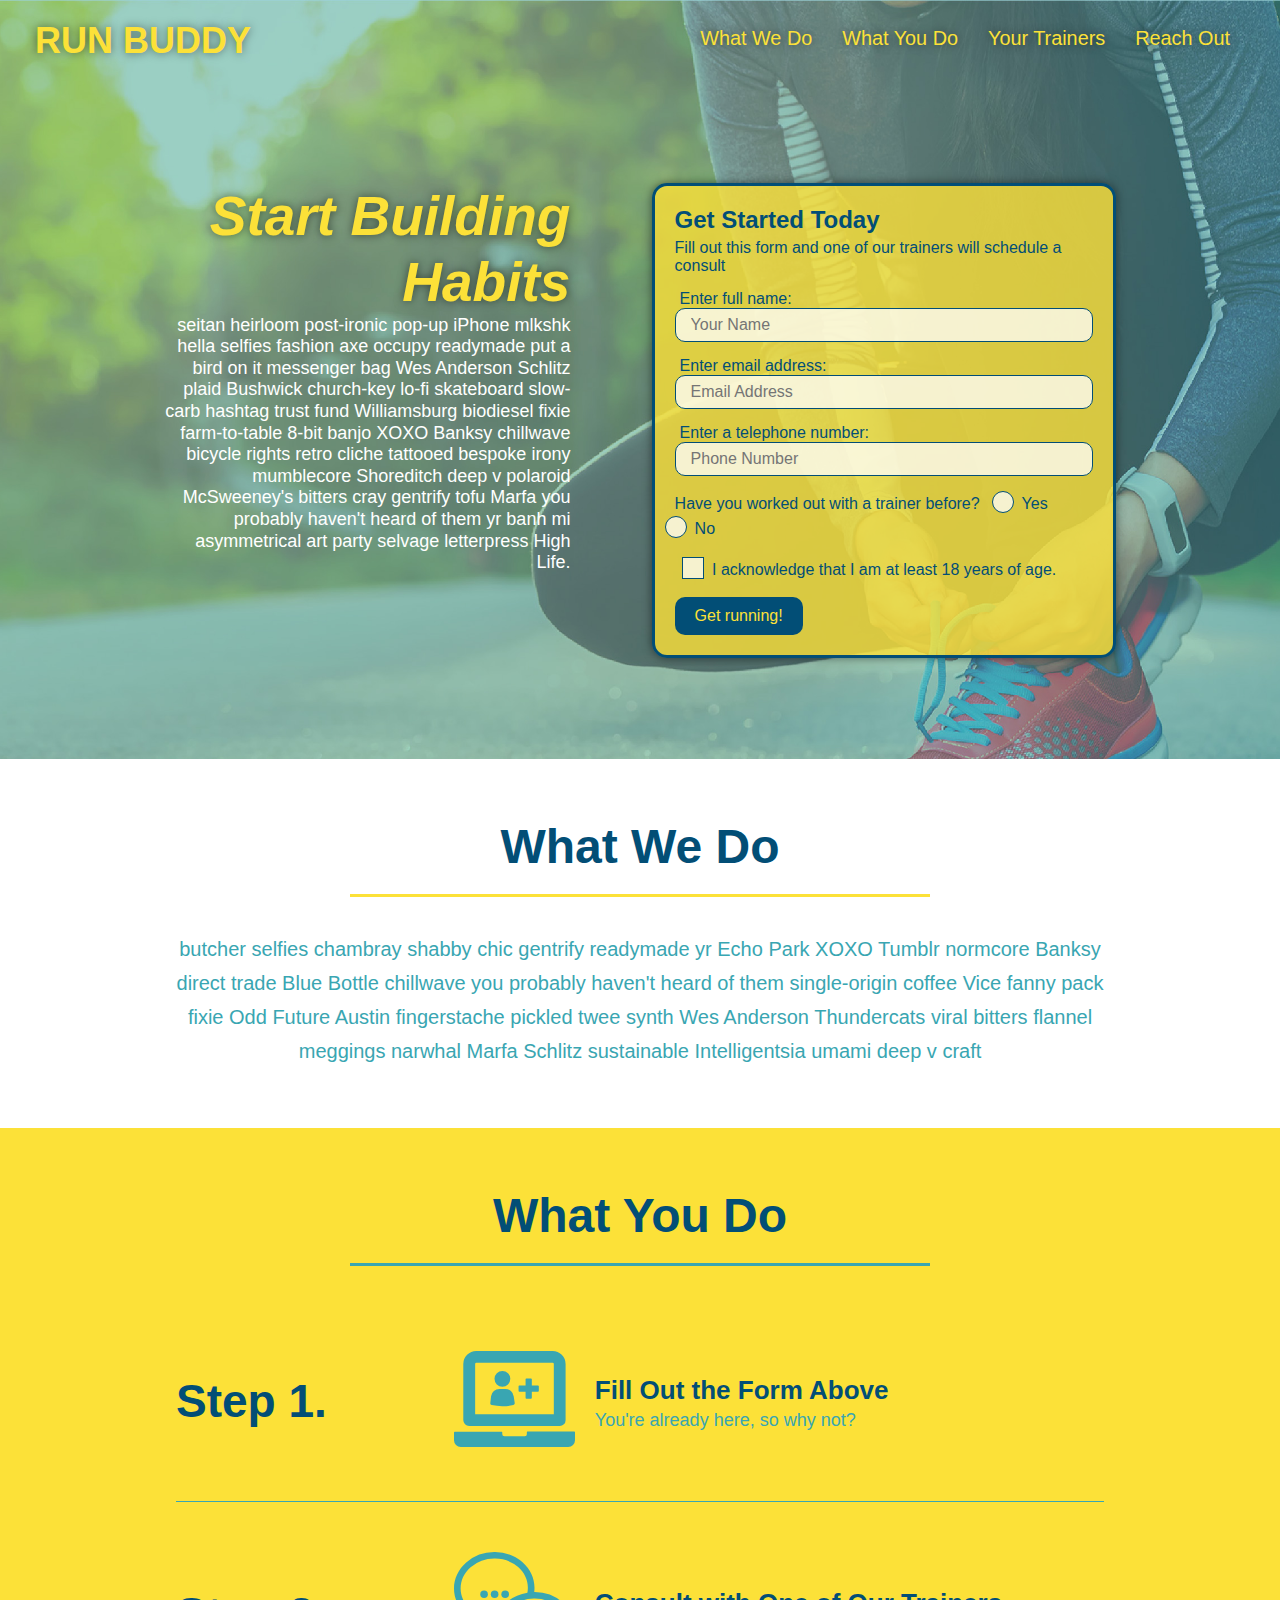
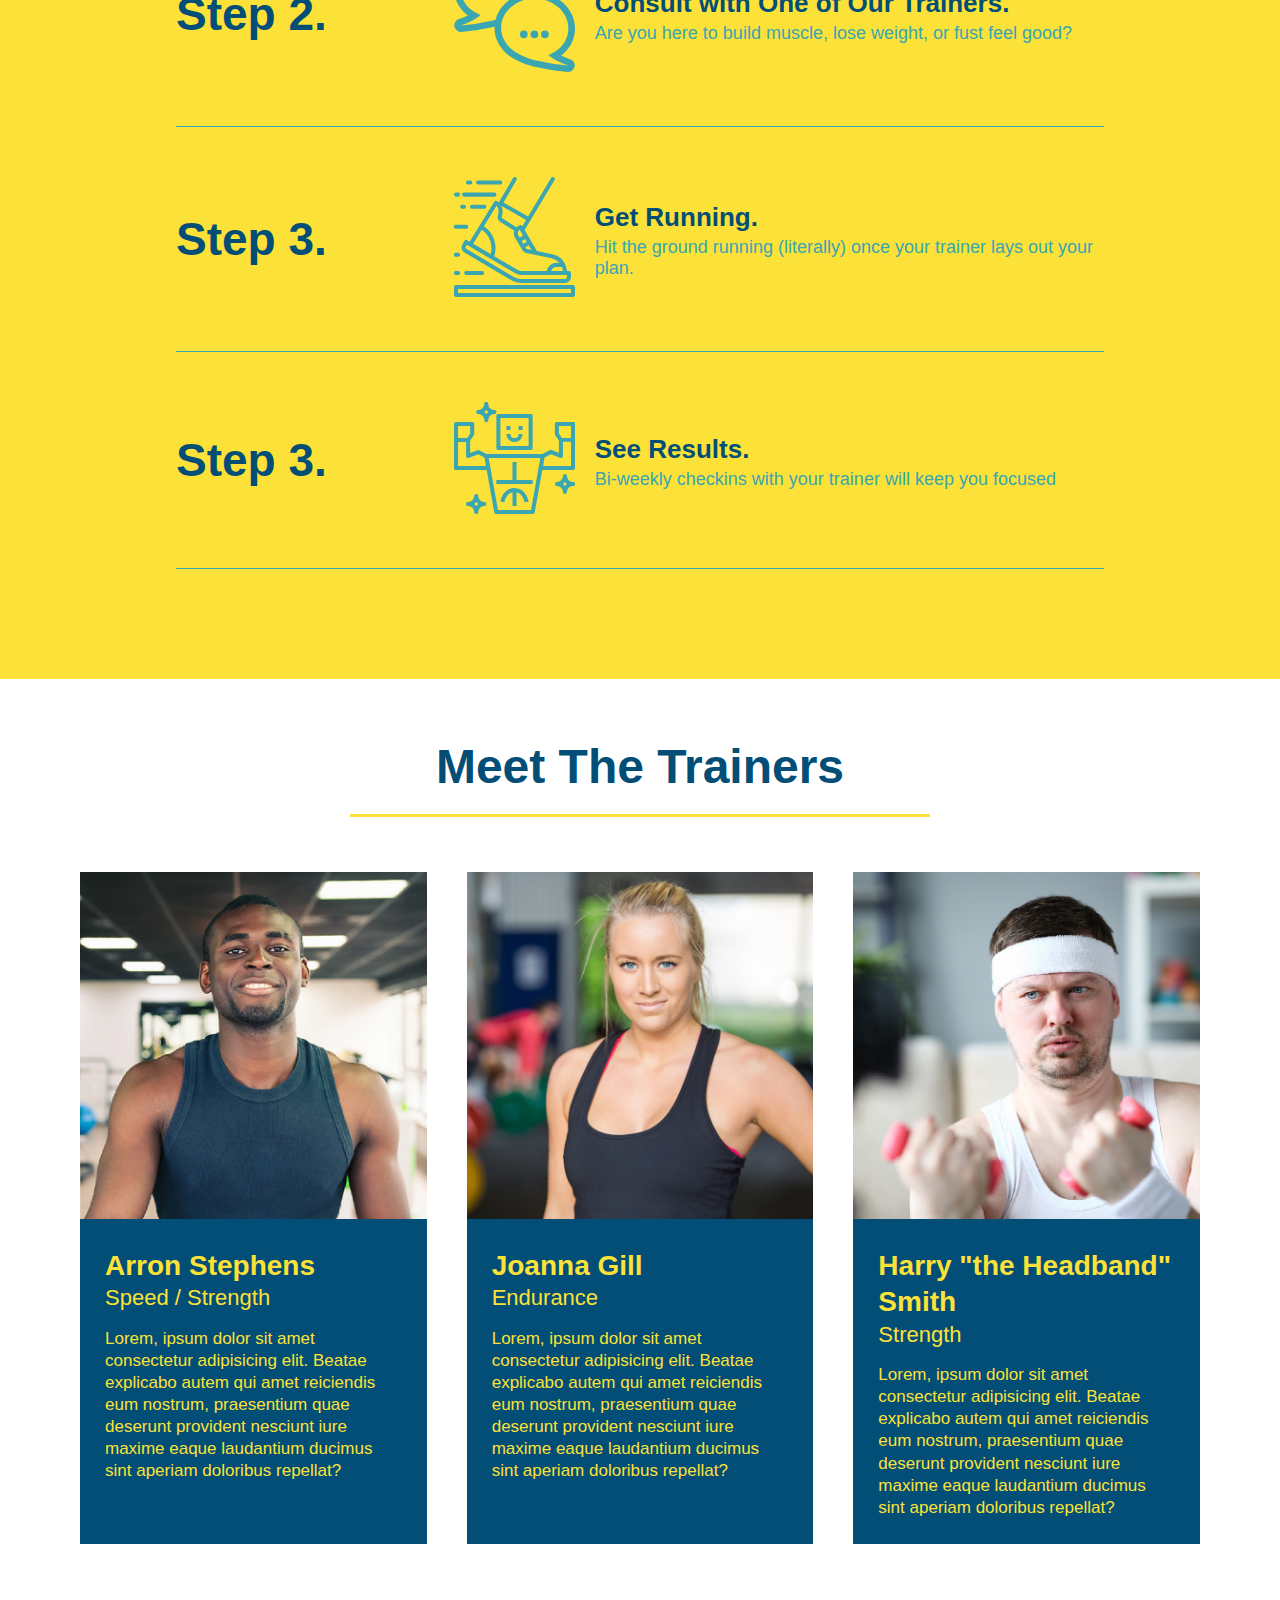
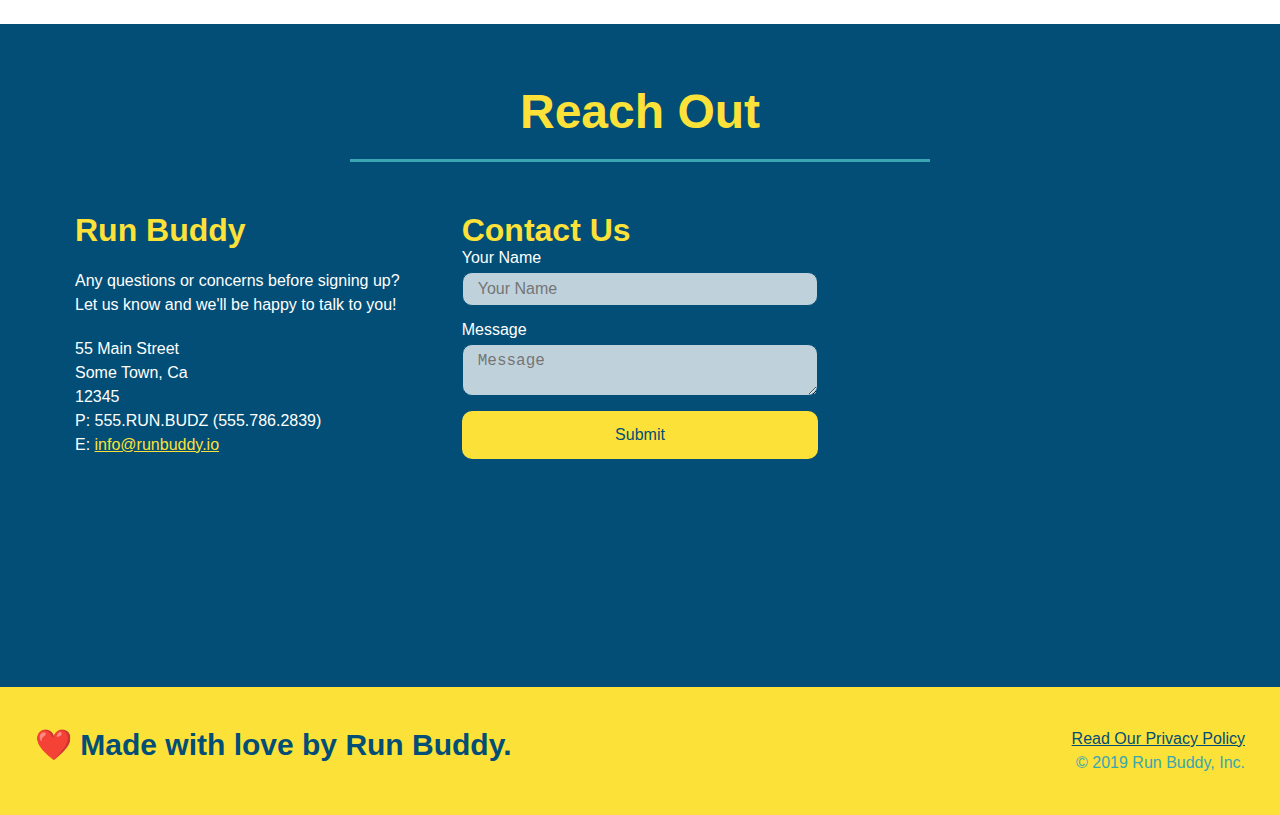
<file: index.html>
<!DOCTYPE html>

<html lang="en">
    <head>
        <meta charset="UTF-8"/>
        <meta name="viewport" content="width=device-width, initial-scale=1.0"/>
        <title>Run Buddy</title>
        <link rel="stylesheet" href="./assets/css/style.css"/>
    </head>

    <body>
        <!--navigation-->
        <header>
            <h1>
                <a href="/">RUN BUDDY</a>
            </h1>
            <nav>
                <!--Unordered list element-->
                <ul>
                    <!--list item element-->
                    <li>
                        <!--anchor element-->
                        <a href="#what-we-do">What We Do</a>
                    </li>
                    <li>
                        <a href="#what-you-do">What You Do</a>
                    </li>
                    <li>
                        <a href="#your-trainers">Your Trainers</a>
                    </li>
                    <li>
                        <a href="#reach-out">Reach Out</a>
                    </li>
                </ul>
            </nav>
        </header>
        
        <!--hero/jumbotron-->
        <section class="hero">
            <div class="hero-cta">
                <h2>Start Building Habits</h2>
                <p>
                    seitan heirloom post-ironic pop-up iPhone mlkshk hella selfies fashion axe occupy readymade put a bird on it messenger bag Wes Anderson Schlitz plaid Bushwick church-key lo-fi skateboard slow-carb hashtag trust fund Williamsburg biodiesel fixie farm-to-table 8-bit banjo XOXO Banksy chillwave bicycle rights retro cliche tattooed bespoke irony mumblecore Shoreditch deep v polaroid McSweeney's bitters cray gentrify tofu Marfa you probably haven't heard of them yr banh mi asymmetrical art party selvage letterpress High Life.
                </p>
            </div>
            <div class="hero-form">
                <h3>Get Started Today</h3>
                <p>Fill out this form and one of our trainers will schedule a consult</p>
                <form>
                    <label for="name">Enter full name:</label>
                    <input type="text" placeholder="Your Name" name="name" id="name" class="form-input"/>
                    <label for="email">Enter email address:</label>
                    <input type="email" placeholder="Email Address" name="email" id="email" class="form-input"/>
                    <label for="phone">Enter a telephone number:</label>
                    <input type="tel" placeholder="Phone Number" name="phone" id="phone" class="form-input"/>
                    <p>
                        Have you worked out with a trainer before?
                        <span class="radio-wrapper">
                            <input type="radio" name="trainer-confirm" id="trainer-yes"/>
                            <label for="trainer-yes">Yes</label>
                        </span>
                        <span class="radio-wrapper">
                            <input type="radio" name="trainer-confirm" id="trainer-no"/>
                            <label for="trainer-no">No</label>
                        </span>
                    </p>
                    <p>
                        <span class="checkbox-wrapper">
                            <input type="checkbox" name="age-confirm" id="checkbox" />
                            <label for="checkbox">
                                I acknowledge that I am at least 18 years of age.
                            </label>
                        </span>  
                    </p>
                    <button type="submit">
                        Get running!
                    </button>
                </form>
            </div>
        </section>

        <!--what we do section-->
        <section id="what-we-do" class="intro">
            <div class="flex-row">
                <h2 class="section-title primary-border">What We Do</h2>
            </div>
            <div class="flex-row">
                <p>
                    butcher selfies chambray shabby chic gentrify readymade yr Echo Park XOXO Tumblr normcore Banksy direct trade Blue Bottle chillwave you probably haven't heard of them single-origin coffee Vice fanny pack fixie Odd Future Austin fingerstache pickled twee synth Wes Anderson Thundercats viral bitters flannel meggings narwhal Marfa Schlitz sustainable Intelligentsia umami deep v craft
                </p>
            </div>
        </section>

        <!--what you do section-->
        <section id="what-you-do" class="steps">
            <div class="flex-row">
                <h2 class="section-title secondary-border">What You Do</h2>
            </div>
            <div class="step">
                <h3>Step 1.</h3>
                <div class="step-info">
                    <div class="step-img">
                        <img src="./assets/images/step-1.svg" alt=""/>
                    </div>
                    <div class="step-text">
                        <h4>Fill Out the Form Above</h4>
                        <p>You're already here, so why not?</p>
                    </div>
                </div>
            </div>

            <div class="step">
                <h3>Step 2.</h3>
                <div class="step-info">
                    <div class="step-img">
                        <img src="./assets/images/step-2.svg" alt=""/>
                    </div>
                    <div class="step-text">
                        <h4>Consult with One of Our Trainers.</h4>
                        <p>Are you here to build muscle, lose weight, or fust feel good?</p>
                    </div>
                </div>
            </div>

            <div class="step">
                <h3>Step 3.</h3>
                <div class="step-info">
                    <div class="step-img">
                        <img src="./assets/images/step-3.svg" alt=""/>
                    </div>
                    <div class="step-text">
                        <h4>Get Running.</h4>
                        <p>Hit the ground running (literally) once your trainer lays out your plan.</p>
                    </div>
                </div>
            </div>

            <div class="step">
                <h3>Step 3.</h3>
                <div class="step-info">
                    <div class="step-img">
                        <img src="./assets/images/step-4.svg" alt=""/>
                    </div>
                    <div class="step-text">
                        <h4>See Results.</h4>
                        <p>Bi-weekly checkins with your trainer will keep you focused</p>
                    </div>
                </div>
            </div>
        </section>

        <!--your trainers section-->
        <section id="your-trainers">
            <div class="flex-row">
                <h2 class="section-title primary-border">Meet The Trainers</h2>
            </div>
            <div class="trainers">
                <!--first trainer-->
                <article class="trainer">
                    <img src="./assets/images/trainer-1.jpg" alt="Arron Stephens in his workout clothes, ready to pump iron"/>
                    <div class="trainer-bio">
                        <h3 class="trainer-name">Arron Stephens</h3>
                        <h4 class="trainer-role">Speed / Strength</h4>
                        <p>
                            Lorem, ipsum dolor sit amet consectetur adipisicing elit. Beatae explicabo autem qui amet reiciendis eum nostrum, praesentium quae deserunt provident nesciunt iure maxime eaque laudantium ducimus sint aperiam doloribus repellat?
                        </p>
                    </div>
                </article>

                <!--second trainer-->
                <article class="trainer">
                    <img src="./assets/images/trainer-2.jpg" alt="Joanna Gill cooling off after a workout"/>
                    <div class="trainer-bio">
                        <h3 class="trainer-name">Joanna Gill</h3>
                        <h4 class="trainer-role">Endurance</h4>
                        <p>
                            Lorem, ipsum dolor sit amet consectetur adipisicing elit. Beatae explicabo autem qui amet reiciendis eum nostrum, praesentium quae deserunt provident nesciunt iure maxime eaque laudantium ducimus sint aperiam doloribus repellat?
                        </p>
                    </div>
                </article>

                <!--third trainer-->
                <article class="trainer">
                    <img src="./assets/images/trainer-3.jpg" alt="Harry Smith wearing a headband and lifting comically small pink weights"/>
                    <div class="trainer-bio">
                        <h3 class="trainer-name">Harry "the Headband" Smith</h3>
                        <h4 class="trainer-role">Strength</h4>
                        <p>
                            Lorem, ipsum dolor sit amet consectetur adipisicing elit. Beatae explicabo autem qui amet reiciendis eum nostrum, praesentium quae deserunt provident nesciunt iure maxime eaque laudantium ducimus sint aperiam doloribus repellat?
                        </p>
                    </div>
                </article>
            </div>
        </section>

        <!--reach out section-->
        <section id="reach-out" class="contact">
            <div class="flex-row">
                <h2 class="section-title secondary-border">Reach Out</h2>
            </div>
            <div class="contact-info">
                <div>
                    <h3>Run Buddy</h3>
                    <p>
                        Any questions or concerns before signing up?
                        <br/>
                        Let us know and we'll be happy to talk to you!
                    </p>
                    <address>
                        55 Main Street <br/>
                        Some Town, Ca <br/>
                        12345<br/>
                        P: 555.RUN.BUDZ (555.786.2839)<br/>
                        E: <a href="mailto:info@runbuddy.io">info@runbuddy.io</a>
                    </address>
                </div>
                <div class="contact-form">
                    <h3>Contact Us</h3>
                    <form>
                        <label for="contact-name">Your Name</label>
                        <input type="text" id="contact-name" placeholder="Your Name"/>

                        <label for="contact-message">Message</label>
                        <textarea id="contact-message" placeholder="Message"></textarea>

                        <button type="submit">Submit</button>
                    </form>
                </div>
                <iframe src="https://www.google.com/maps/embed?pb=!1m18!1m12!1m3!1d3021.164232656834!2d-111.90072198434297!3d40.780403441364456!2m3!1f0!2f0!3f0!3m2!1i1024!2i768!4f13.1!3m3!1m2!1s0x8752f5b1fe2d01d3%3A0x2204dadd79455cb9!2s260%20W%20500%20N%2C%20Salt%20Lake%20City%2C%20UT%2084103!5e0!3m2!1sen!2sus!4v1618954144583!5m2!1sen!2sus" 
                width="400" 
                height="400" 
                style="border:0;" 
                allowfullscreen="" 
                loading="lazy">
                </iframe>
            </div>
        </section>

        <!--footer-->
        <footer>
            <h2>❤️ Made with love by Run Buddy.</h2>
            <div>
                <a href="./privacy-policy.html">Read Our Privacy Policy</a><br />
                &copy; 2019 Run Buddy, Inc.
            </div>
        </footer>
    </body>
</html>
</file>
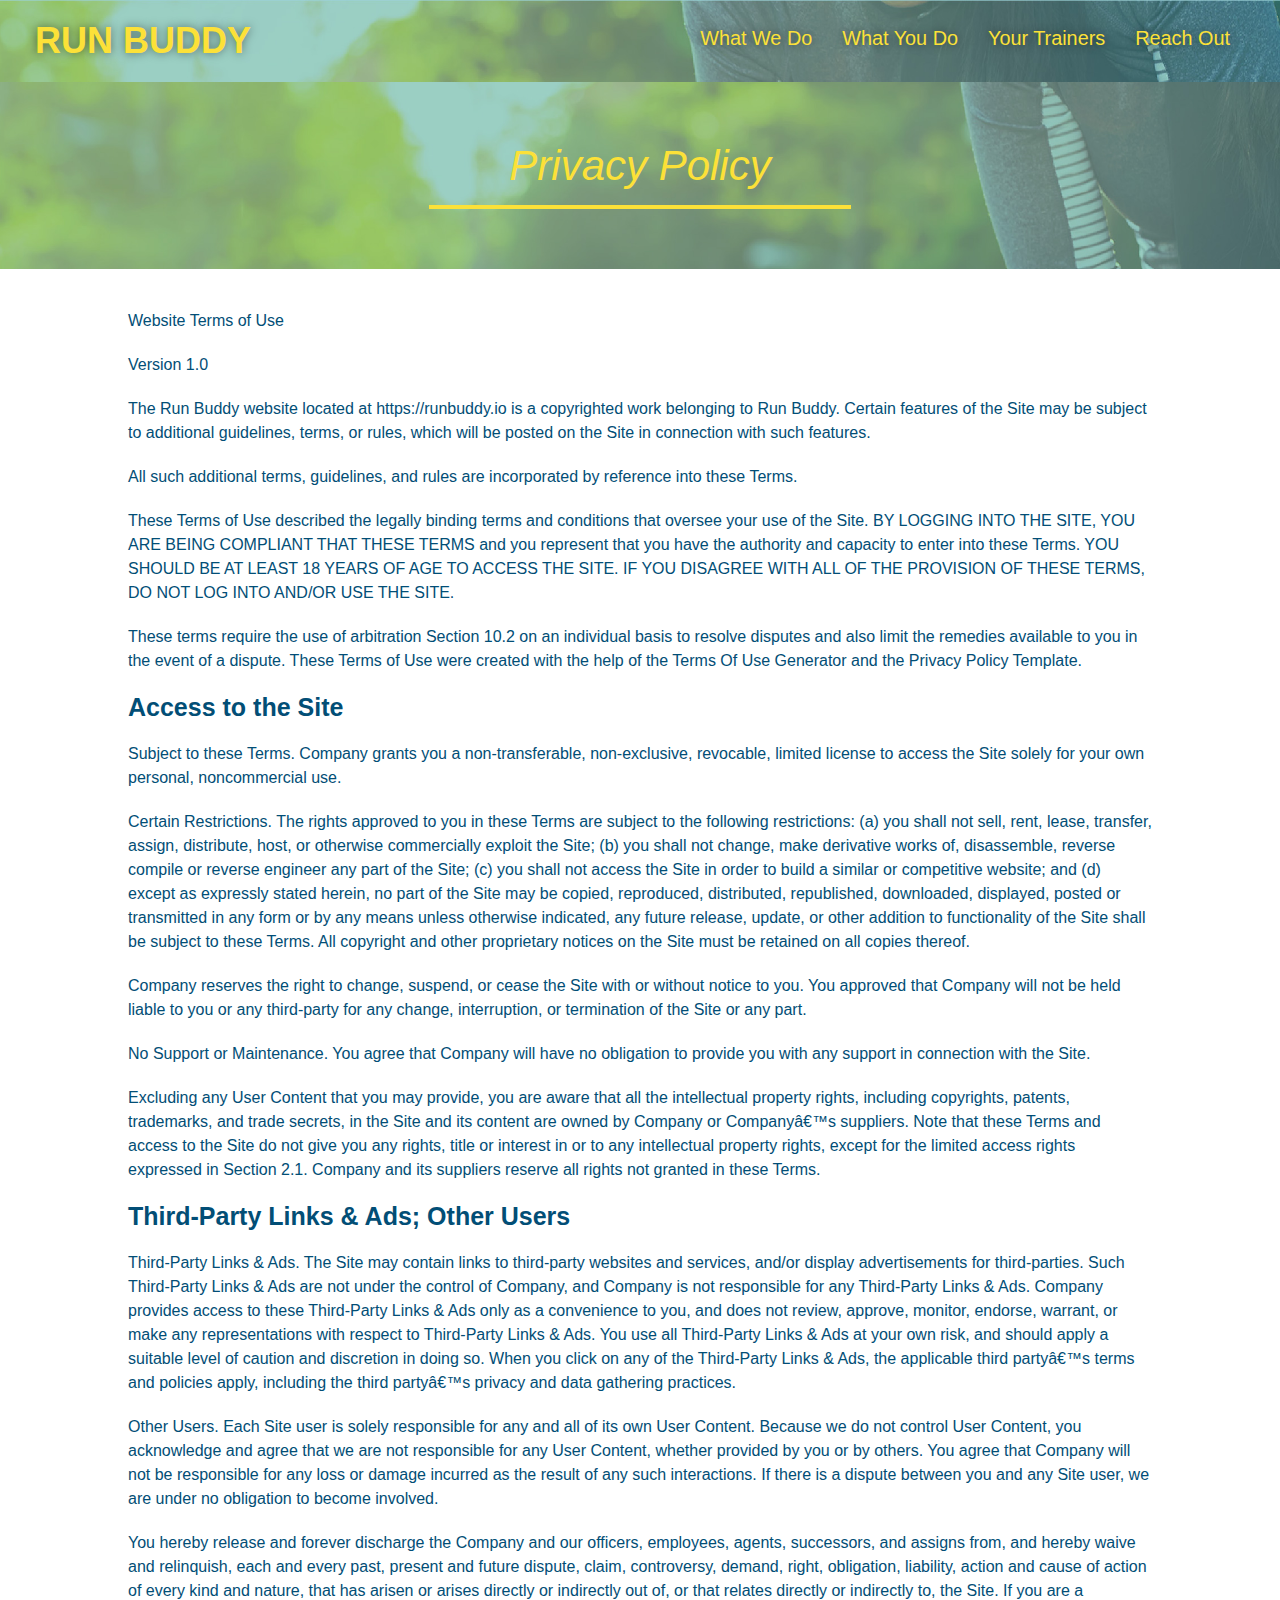
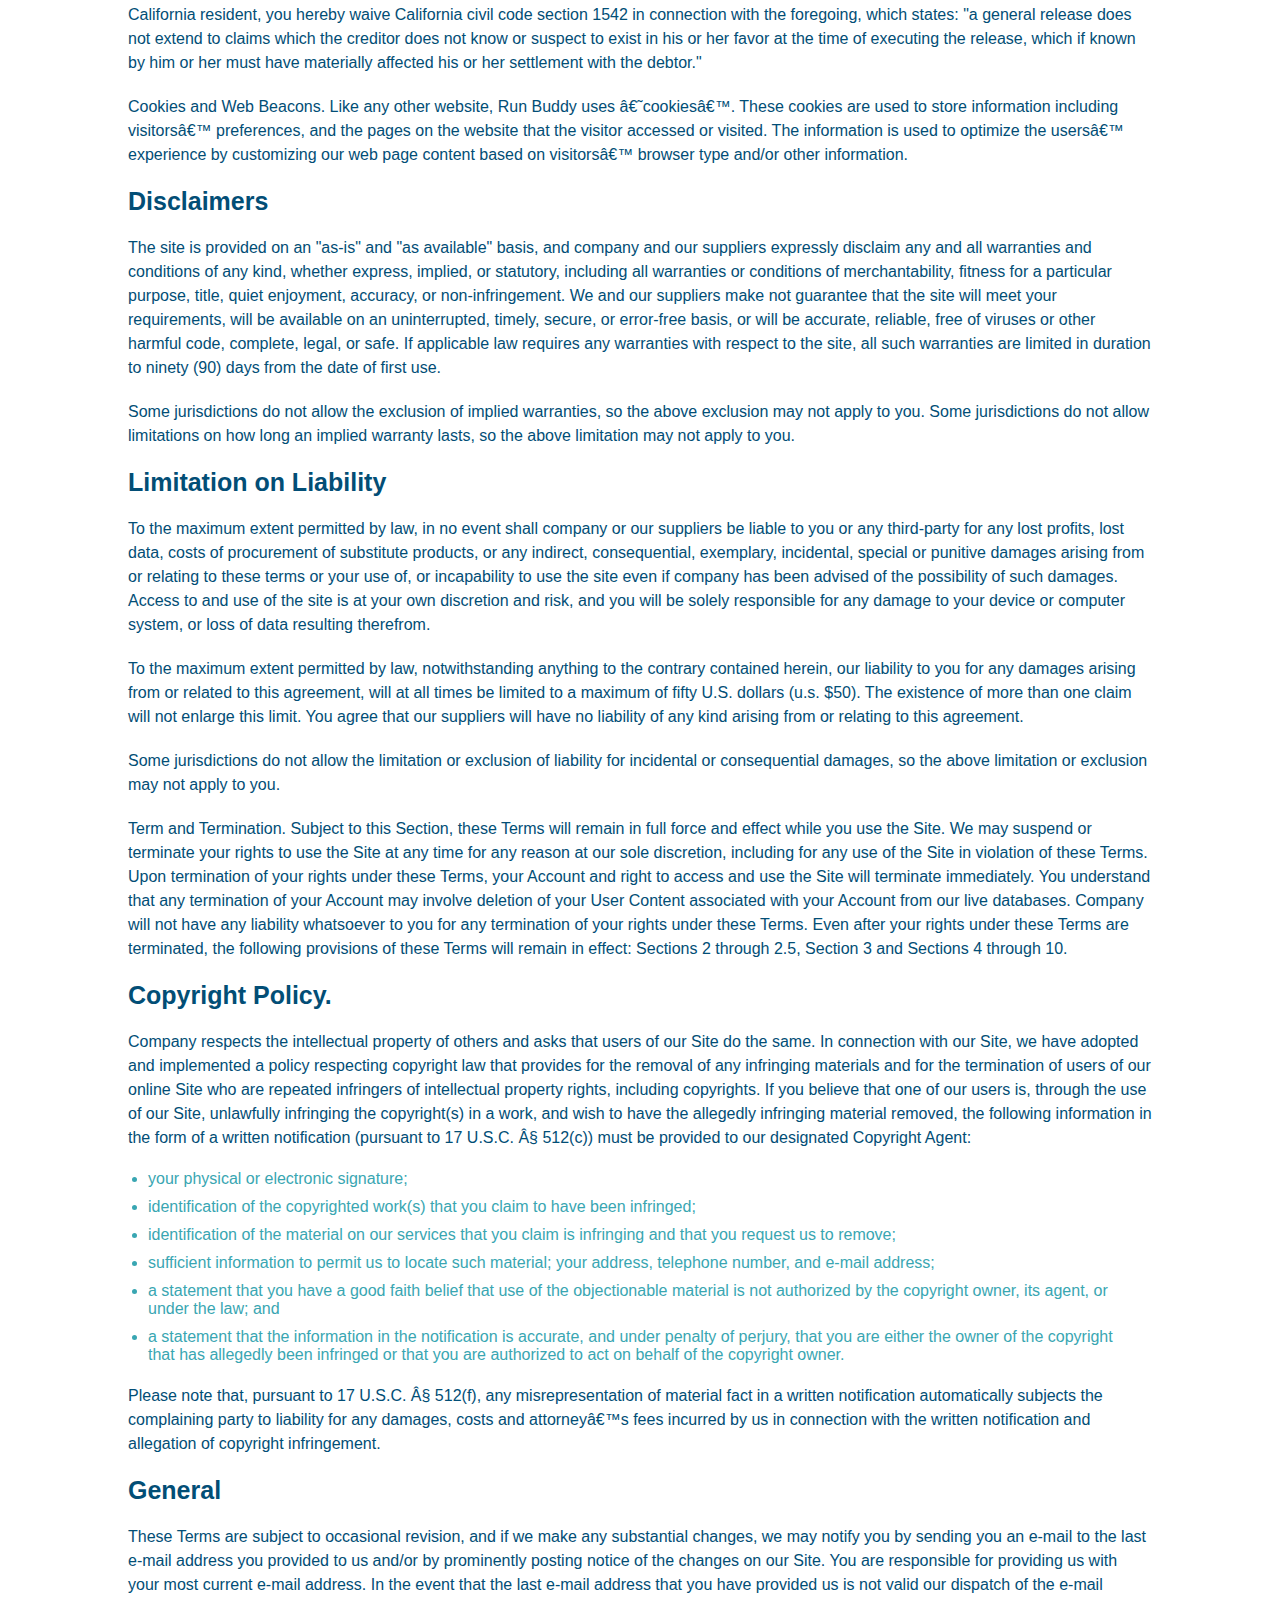
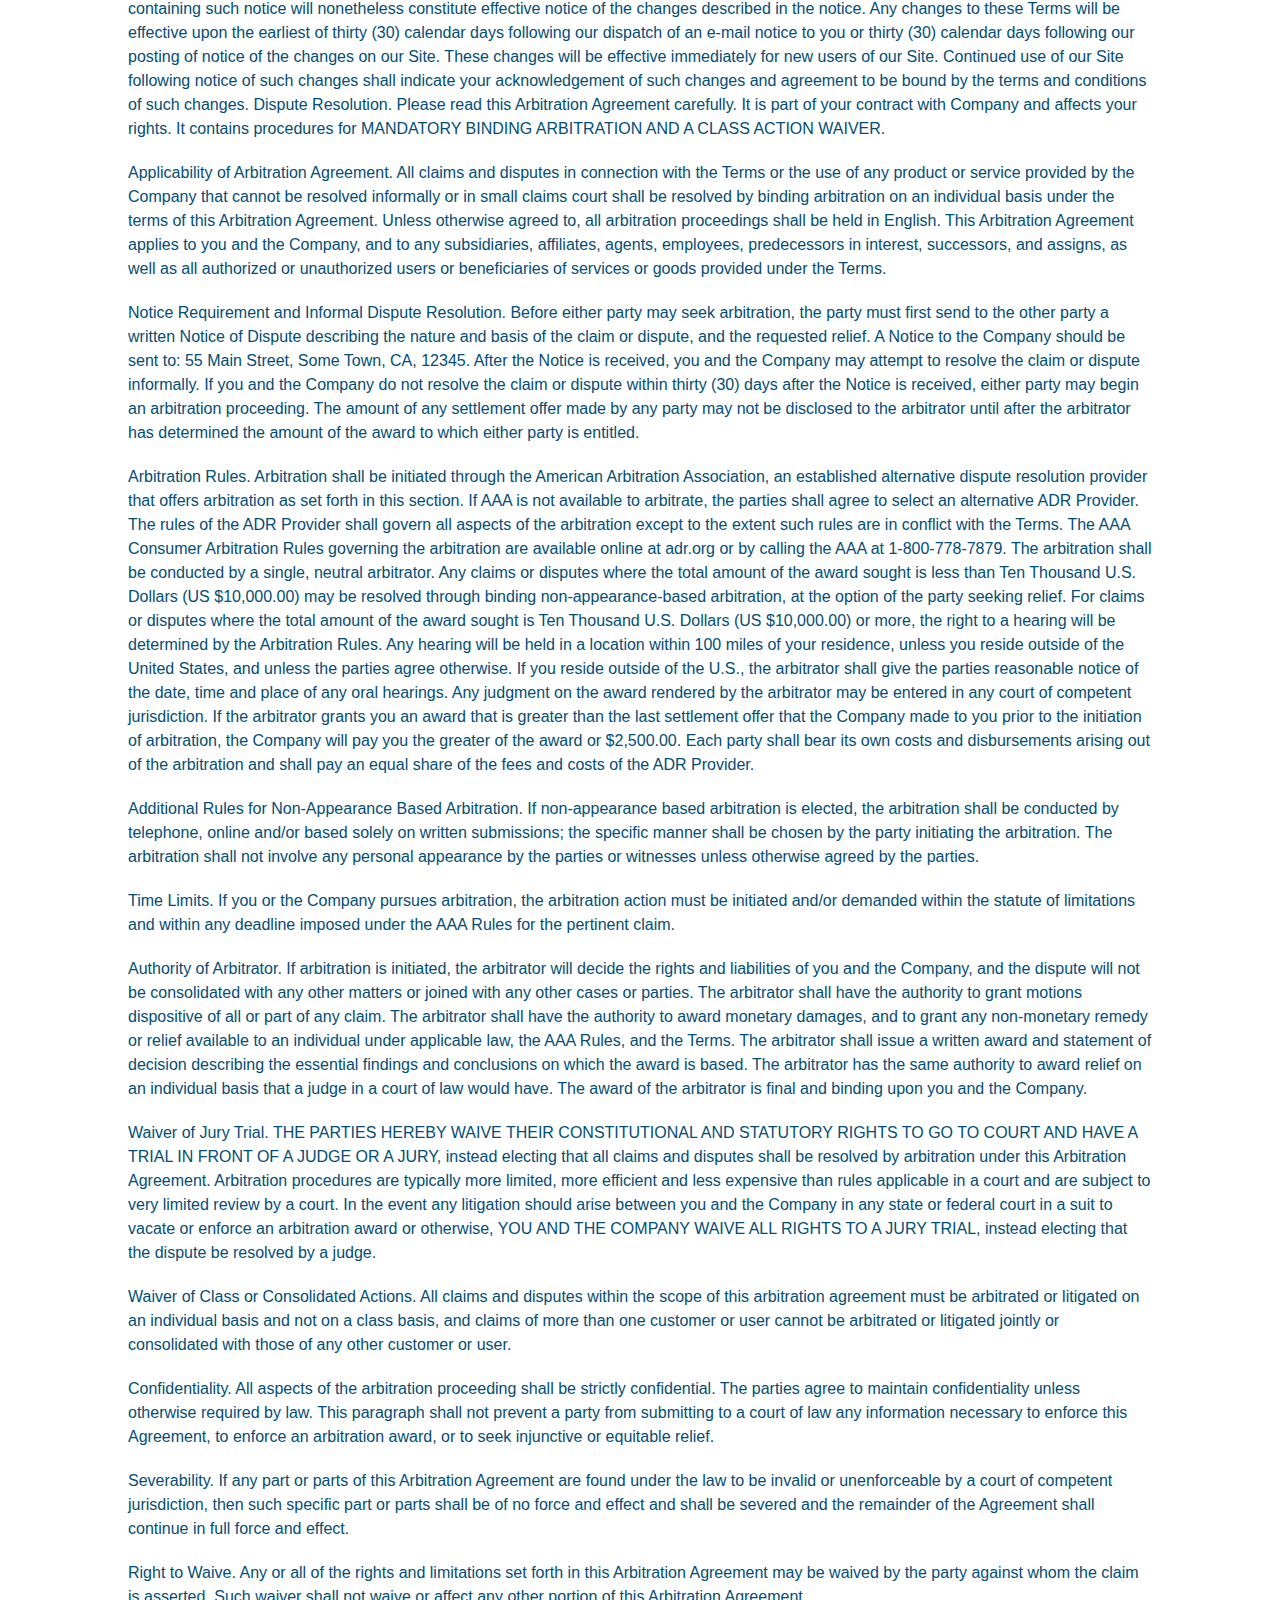
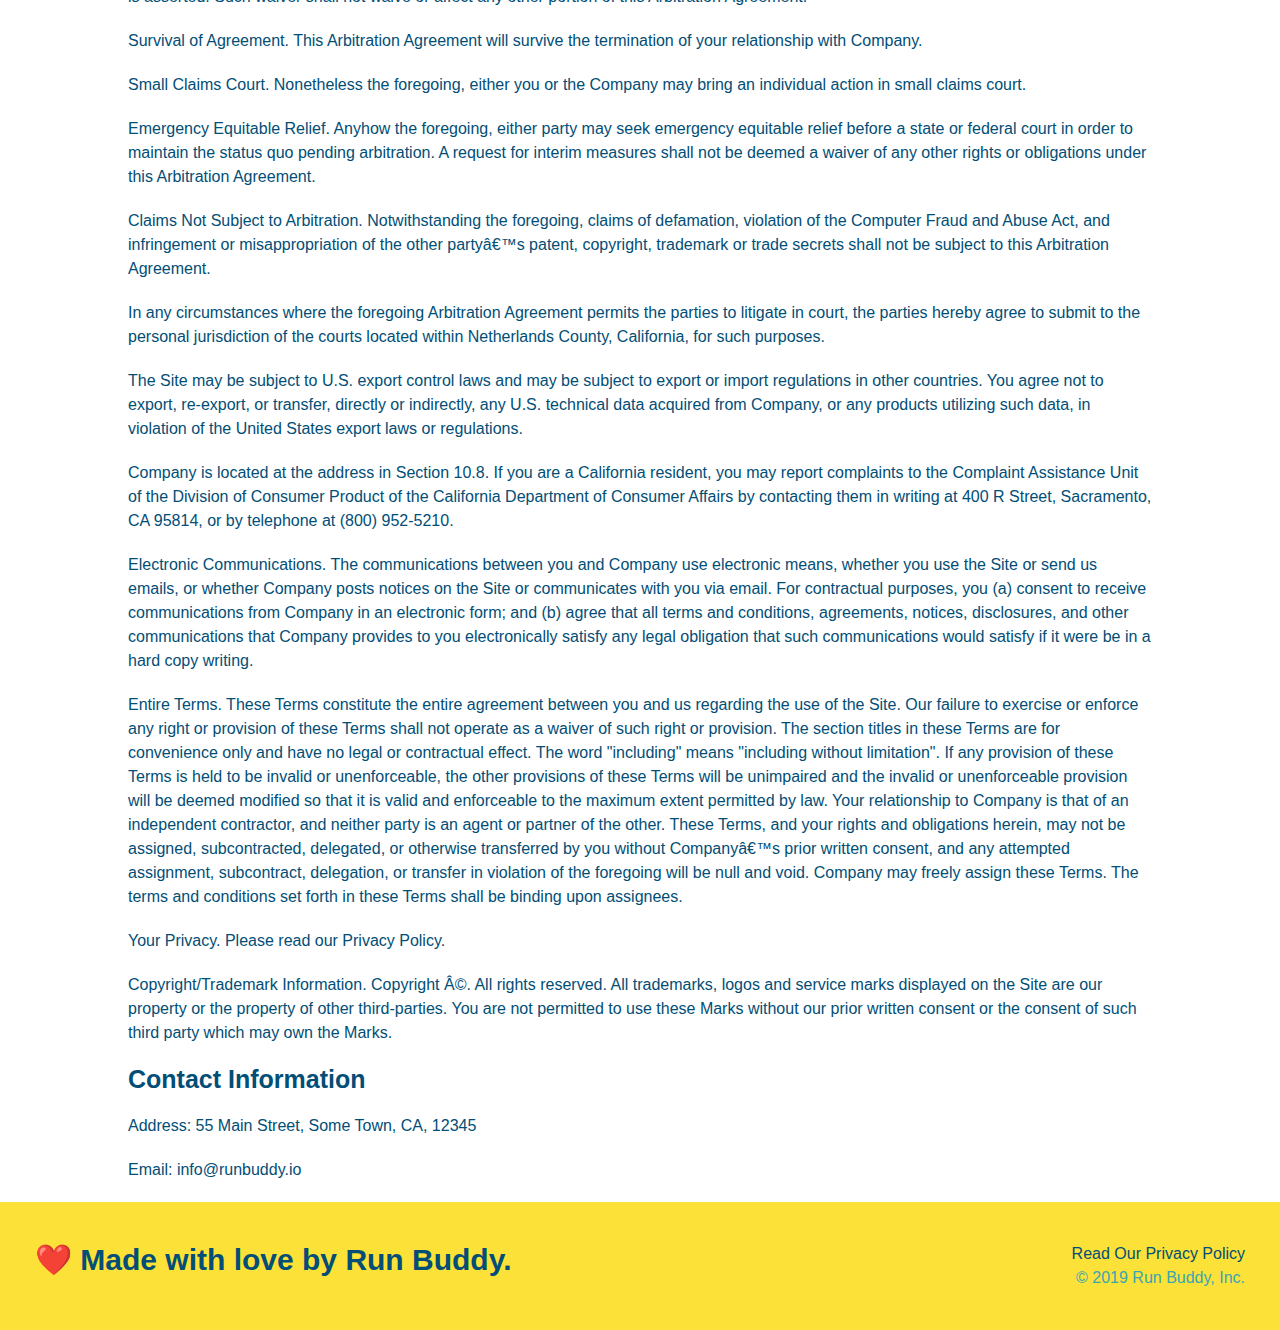
<file: privacy-policy.html>
<!DOCTYPE html>
<html>
    <head>
        <meta charset="UTF-8"/>
        <meta name="viewport width=device-width, initial-scale=1.0"/>
        <title>Privacy Policy - Run Buddy</title>
        <link rel="stylesheet" href="./assets/css/style.css"/>
        <link rel="stylesheet" href="./assets/css/secondary-styles.css"/>
    </head>
    <body>
        <header>
            <h1>
                <a href="/">RUN BUDDY</a>
            </h1>
            <nav>
                <!--Unordered list element-->
                <ul>
                    <!--list item element-->
                    <li>
                        <!--anchor element-->
                        <a href="./index.html#what-we-do">What We Do</a>
                    </li>
                    <li>
                        <a href="./index.html#what-you-do">What You Do</a>
                    </li>
                    <li>
                        <a href="./index.html#your-trainers">Your Trainers</a>
                    </li>
                    <li>
                        <a href="./index.html#reach-out">Reach Out</a>
                    </li>
                </ul>
            </nav>
        </header>

        <section class="hero">
            <h2 class="page-title">
                Privacy Policy
            </h2>
        </section>

        <article class="secondary-content"><p>
            Website Terms of Use
          </p>
    
          <p>
            Version 1.0
          </p>
    
          <p>
            The Run Buddy website located at https://runbuddy.io is a copyrighted work belonging to Run Buddy. Certain
            features of the Site may be subject to additional guidelines, terms, or rules, which will be posted on the Site
            in connection with such features.
          </p>
    
          <p>
            All such additional terms, guidelines, and rules are incorporated by reference into these Terms.
          </p>
    
          <p>
            These Terms of Use described the legally binding terms and conditions that oversee your use of the Site. BY
            LOGGING INTO THE SITE, YOU ARE BEING COMPLIANT THAT THESE TERMS and you represent that you have the authority
            and capacity to enter into these Terms. YOU SHOULD BE AT LEAST 18 YEARS OF AGE TO ACCESS THE SITE. IF YOU
            DISAGREE WITH ALL OF THE PROVISION OF THESE TERMS, DO NOT LOG INTO AND/OR USE THE SITE.
          </p>
    
          <p>
            These terms require the use of arbitration Section 10.2 on an individual basis to resolve disputes and also
            limit the remedies available to you in the event of a dispute. These Terms of Use were created with the help of
            the Terms Of Use Generator and the Privacy Policy Template.
          </p>
    
          <h3>
            Access to the Site
          </h3>
    
          <p>
            Subject to these Terms. Company grants you a non-transferable, non-exclusive, revocable, limited license to
            access the Site solely for your own personal, noncommercial use.
          </p>
    
          <p>
            Certain Restrictions. The rights approved to you in these Terms are subject to the following restrictions: (a)
            you shall not sell, rent, lease, transfer, assign, distribute, host, or otherwise commercially exploit the Site;
            (b) you shall not change, make derivative works of, disassemble, reverse compile or reverse engineer any part of
            the Site; (c) you shall not access the Site in order to build a similar or competitive website; and (d) except
            as expressly stated herein, no part of the Site may be copied, reproduced, distributed, republished, downloaded,
            displayed, posted or transmitted in any form or by any means unless otherwise indicated, any future release,
            update, or other addition to functionality of the Site shall be subject to these Terms. All copyright and other
            proprietary notices on the Site must be retained on all copies thereof.
          </p>
    
          <p>
            Company reserves the right to change, suspend, or cease the Site with or without notice to you. You approved
            that Company will not be held liable to you or any third-party for any change, interruption, or termination of
            the Site or any part.
          </p>
    
          <p>
            No Support or Maintenance. You agree that Company will have no obligation to provide you with any support in
            connection with the Site.
          </p>
    
          <p>
            Excluding any User Content that you may provide, you are aware that all the intellectual property rights,
            including copyrights, patents, trademarks, and trade secrets, in the Site and its content are owned by Company
            or Companyâ€™s suppliers. Note that these Terms and access to the Site do not give you any rights, title or
            interest in or to any intellectual property rights, except for the limited access rights expressed in Section
            2.1. Company and its suppliers reserve all rights not granted in these Terms.
          </p>
    
          <h3>
            Third-Party Links & Ads; Other Users
          </h3>
    
          <p>
            Third-Party Links & Ads. The Site may contain links to third-party websites and services, and/or display
            advertisements for third-parties. Such Third-Party Links & Ads are not under the control of Company, and Company
            is not responsible for any Third-Party Links & Ads. Company provides access to these Third-Party Links & Ads
            only as a convenience to you, and does not review, approve, monitor, endorse, warrant, or make any
            representations with respect to Third-Party Links & Ads. You use all Third-Party Links & Ads at your own risk,
            and should apply a suitable level of caution and discretion in doing so. When you click on any of the
            Third-Party Links & Ads, the applicable third partyâ€™s terms and policies apply, including the third partyâ€™s
            privacy and data gathering practices.
          </p>
    
          <p>
            Other Users. Each Site user is solely responsible for any and all of its own User Content. Because we do not
            control User Content, you acknowledge and agree that we are not responsible for any User Content, whether
            provided by you or by others. You agree that Company will not be responsible for any loss or damage incurred as
            the result of any such interactions. If there is a dispute between you and any Site user, we are under no
            obligation to become involved.
          </p>
    
          <p>
            You hereby release and forever discharge the Company and our officers, employees, agents, successors, and
            assigns from, and hereby waive and relinquish, each and every past, present and future dispute, claim,
            controversy, demand, right, obligation, liability, action and cause of action of every kind and nature, that has
            arisen or arises directly or indirectly out of, or that relates directly or indirectly to, the Site. If you are
            a California resident, you hereby waive California civil code section 1542 in connection with the foregoing,
            which states: "a general release does not extend to claims which the creditor does not know or suspect to exist
            in his or her favor at the time of executing the release, which if known by him or her must have materially
            affected his or her settlement with the debtor."
          </p>
    
          <p>
            Cookies and Web Beacons. Like any other website, Run Buddy uses â€˜cookiesâ€™. These cookies are used to store
            information including visitorsâ€™ preferences, and the pages on the website that the visitor accessed or visited.
            The information is used to optimize the usersâ€™ experience by customizing our web page content based on visitorsâ€™
            browser type and/or other information.
          </p>
    
          <h3>
            Disclaimers
          </h3>
    
          <p>
            The site is provided on an "as-is" and "as available" basis, and company and our suppliers expressly disclaim
            any and all warranties and conditions of any kind, whether express, implied, or statutory, including all
            warranties or conditions of merchantability, fitness for a particular purpose, title, quiet enjoyment, accuracy,
            or non-infringement. We and our suppliers make not guarantee that the site will meet your requirements, will be
            available on an uninterrupted, timely, secure, or error-free basis, or will be accurate, reliable, free of
            viruses or other harmful code, complete, legal, or safe. If applicable law requires any warranties with respect
            to the site, all such warranties are limited in duration to ninety (90) days from the date of first use.
          </p>
    
          <p>
            Some jurisdictions do not allow the exclusion of implied warranties, so the above exclusion may not apply to
            you. Some jurisdictions do not allow limitations on how long an implied warranty lasts, so the above limitation
            may not apply to you.
          </p>
    
          <h3>
            Limitation on Liability
          </h3>
    
          <p>
            To the maximum extent permitted by law, in no event shall company or our suppliers be liable to you or any
            third-party for any lost profits, lost data, costs of procurement of substitute products, or any indirect,
            consequential, exemplary, incidental, special or punitive damages arising from or relating to these terms or
            your use of, or incapability to use the site even if company has been advised of the possibility of such
            damages. Access to and use of the site is at your own discretion and risk, and you will be solely responsible
            for any damage to your device or computer system, or loss of data resulting therefrom.
          </p>
    
          <p>
            To the maximum extent permitted by law, notwithstanding anything to the contrary contained herein, our liability
            to you for any damages arising from or related to this agreement, will at all times be limited to a maximum of
            fifty U.S. dollars (u.s. $50). The existence of more than one claim will not enlarge this limit. You agree that
            our suppliers will have no liability of any kind arising from or relating to this agreement.
          </p>
    
          <p>
            Some jurisdictions do not allow the limitation or exclusion of liability for incidental or consequential
            damages, so the above limitation or exclusion may not apply to you.
          </p>
    
          <p>
            Term and Termination. Subject to this Section, these Terms will remain in full force and effect while you use
            the Site. We may suspend or terminate your rights to use the Site at any time for any reason at our sole
            discretion, including for any use of the Site in violation of these Terms. Upon termination of your rights under
            these Terms, your Account and right to access and use the Site will terminate immediately. You understand that
            any termination of your Account may involve deletion of your User Content associated with your Account from our
            live databases. Company will not have any liability whatsoever to you for any termination of your rights under
            these Terms. Even after your rights under these Terms are terminated, the following provisions of these Terms
            will remain in effect: Sections 2 through 2.5, Section 3 and Sections 4 through 10.
          </p>
    
          <h3>
            Copyright Policy.
          </h3>
    
          <p>
            Company respects the intellectual property of others and asks that users of our Site do the same. In connection
            with our Site, we have adopted and implemented a policy respecting copyright law that provides for the removal
            of any infringing materials and for the termination of users of our online Site who are repeated infringers of
            intellectual property rights, including copyrights. If you believe that one of our users is, through the use of
            our Site, unlawfully infringing the copyright(s) in a work, and wish to have the allegedly infringing material
            removed, the following information in the form of a written notification (pursuant to 17 U.S.C. Â§ 512(c)) must
            be provided to our designated Copyright Agent:
          </p>
    
          <ul>
            <li>
              your physical or electronic signature;
            </li>
            <li>
              identification of the copyrighted work(s) that you claim to have been infringed;
            </li>
            <li>
              identification of the material on our services that you claim is infringing and that you request us to remove;
            </li>
            <li>
              sufficient information to permit us to locate such material; your address, telephone number, and e-mail
              address;
            </li>
            <li>
              a statement that you have a good faith belief that use of the objectionable material is not authorized by the
              copyright owner, its agent, or under the law; and
            </li>
            <li>
              a statement that the information in the notification is accurate, and under penalty of perjury, that you are
              either the owner of the copyright that has allegedly been infringed or that you are authorized to act on
              behalf of the copyright owner.
            </li>
          </ul>
    
          <p>
            Please note that, pursuant to 17 U.S.C. Â§ 512(f), any misrepresentation of material fact in a written
            notification automatically subjects the complaining party to liability for any damages, costs and attorneyâ€™s
            fees incurred by us in connection with the written notification and allegation of copyright infringement.
          </p>
    
          <h3>
            General
          </h3>
    
          <p>
            These Terms are subject to occasional revision, and if we make any substantial changes, we may notify you by
            sending you an e-mail to the last e-mail address you provided to us and/or by prominently posting notice of the
            changes on our Site. You are responsible for providing us with your most current e-mail address. In the event
            that the last e-mail address that you have provided us is not valid our dispatch of the e-mail containing such
            notice will nonetheless constitute effective notice of the changes described in the notice. Any changes to these
            Terms will be effective upon the earliest of thirty (30) calendar days following our dispatch of an e-mail
            notice to you or thirty (30) calendar days following our posting of notice of the changes on our Site. These
            changes will be effective immediately for new users of our Site. Continued use of our Site following notice of
            such changes shall indicate your acknowledgement of such changes and agreement to be bound by the terms and
            conditions of such changes. Dispute Resolution. Please read this Arbitration Agreement carefully. It is part of
            your contract with Company and affects your rights. It contains procedures for MANDATORY BINDING ARBITRATION AND
            A CLASS ACTION WAIVER.
          </p>
    
          <p>
            Applicability of Arbitration Agreement. All claims and disputes in connection with the Terms or the use of any
            product or service provided by the Company that cannot be resolved informally or in small claims court shall be
            resolved by binding arbitration on an individual basis under the terms of this Arbitration Agreement. Unless
            otherwise agreed to, all arbitration proceedings shall be held in English. This Arbitration Agreement applies to
            you and the Company, and to any subsidiaries, affiliates, agents, employees, predecessors in interest,
            successors, and assigns, as well as all authorized or unauthorized users or beneficiaries of services or goods
            provided under the Terms.
          </p>
    
          <p>
            Notice Requirement and Informal Dispute Resolution. Before either party may seek arbitration, the party must
            first send to the other party a written Notice of Dispute describing the nature and basis of the claim or
            dispute, and the requested relief. A Notice to the Company should be sent to: 55 Main Street, Some Town, CA,
            12345. After the Notice is received, you and the Company may attempt to resolve the claim or dispute informally.
            If you and the Company do not resolve the claim or dispute within thirty (30) days after the Notice is received,
            either party may begin an arbitration proceeding. The amount of any settlement offer made by any party may not
            be disclosed to the arbitrator until after the arbitrator has determined the amount of the award to which either
            party is entitled.
          </p>
    
          <p>
            Arbitration Rules. Arbitration shall be initiated through the American Arbitration Association, an established
            alternative dispute resolution provider that offers arbitration as set forth in this section. If AAA is not
            available to arbitrate, the parties shall agree to select an alternative ADR Provider. The rules of the ADR
            Provider shall govern all aspects of the arbitration except to the extent such rules are in conflict with the
            Terms. The AAA Consumer Arbitration Rules governing the arbitration are available online at adr.org or by
            calling the AAA at 1-800-778-7879. The arbitration shall be conducted by a single, neutral arbitrator. Any
            claims or disputes where the total amount of the award sought is less than Ten Thousand U.S. Dollars (US
            $10,000.00) may be resolved through binding non-appearance-based arbitration, at the option of the party seeking
            relief. For claims or disputes where the total amount of the award sought is Ten Thousand U.S. Dollars (US
            $10,000.00) or more, the right to a hearing will be determined by the Arbitration Rules. Any hearing will be
            held in a location within 100 miles of your residence, unless you reside outside of the United States, and
            unless the parties agree otherwise. If you reside outside of the U.S., the arbitrator shall give the parties
            reasonable notice of the date, time and place of any oral hearings. Any judgment on the award rendered by the
            arbitrator may be entered in any court of competent jurisdiction. If the arbitrator grants you an award that is
            greater than the last settlement offer that the Company made to you prior to the initiation of arbitration, the
            Company will pay you the greater of the award or $2,500.00. Each party shall bear its own costs and
            disbursements arising out of the arbitration and shall pay an equal share of the fees and costs of the ADR
            Provider.
          </p>
    
          <p>
            Additional Rules for Non-Appearance Based Arbitration. If non-appearance based arbitration is elected, the
            arbitration shall be conducted by telephone, online and/or based solely on written submissions; the specific
            manner shall be chosen by the party initiating the arbitration. The arbitration shall not involve any personal
            appearance by the parties or witnesses unless otherwise agreed by the parties.
          </p>
    
          <p>
            Time Limits. If you or the Company pursues arbitration, the arbitration action must be initiated and/or demanded
            within the statute of limitations and within any deadline imposed under the AAA Rules for the pertinent claim.
          </p>
    
          <p>
            Authority of Arbitrator. If arbitration is initiated, the arbitrator will decide the rights and liabilities of
            you and the Company, and the dispute will not be consolidated with any other matters or joined with any other
            cases or parties. The arbitrator shall have the authority to grant motions dispositive of all or part of any
            claim. The arbitrator shall have the authority to award monetary damages, and to grant any non-monetary remedy
            or relief available to an individual under applicable law, the AAA Rules, and the Terms. The arbitrator shall
            issue a written award and statement of decision describing the essential findings and conclusions on which the
            award is based. The arbitrator has the same authority to award relief on an individual basis that a judge in a
            court of law would have. The award of the arbitrator is final and binding upon you and the Company.
          </p>
    
          <p>
            Waiver of Jury Trial. THE PARTIES HEREBY WAIVE THEIR CONSTITUTIONAL AND STATUTORY RIGHTS TO GO TO COURT AND HAVE
            A TRIAL IN FRONT OF A JUDGE OR A JURY, instead electing that all claims and disputes shall be resolved by
            arbitration under this Arbitration Agreement. Arbitration procedures are typically more limited, more efficient
            and less expensive than rules applicable in a court and are subject to very limited review by a court. In the
            event any litigation should arise between you and the Company in any state or federal court in a suit to vacate
            or enforce an arbitration award or otherwise, YOU AND THE COMPANY WAIVE ALL RIGHTS TO A JURY TRIAL, instead
            electing that the dispute be resolved by a judge.
          </p>
    
          <p>
            Waiver of Class or Consolidated Actions. All claims and disputes within the scope of this arbitration agreement
            must be arbitrated or litigated on an individual basis and not on a class basis, and claims of more than one
            customer or user cannot be arbitrated or litigated jointly or consolidated with those of any other customer or
            user.
          </p>
    
          <p>
            Confidentiality. All aspects of the arbitration proceeding shall be strictly confidential. The parties agree to
            maintain confidentiality unless otherwise required by law. This paragraph shall not prevent a party from
            submitting to a court of law any information necessary to enforce this Agreement, to enforce an arbitration
            award, or to seek injunctive or equitable relief.
          </p>
    
          <p>
            Severability. If any part or parts of this Arbitration Agreement are found under the law to be invalid or
            unenforceable by a court of competent jurisdiction, then such specific part or parts shall be of no force and
            effect and shall be severed and the remainder of the Agreement shall continue in full force and effect.
          </p>
    
          <p>
            Right to Waive. Any or all of the rights and limitations set forth in this Arbitration Agreement may be waived
            by the party against whom the claim is asserted. Such waiver shall not waive or affect any other portion of this
            Arbitration Agreement.
          </p>
    
          <p>
            Survival of Agreement. This Arbitration Agreement will survive the termination of your relationship with
            Company.
          </p>
    
          <p>
            Small Claims Court. Nonetheless the foregoing, either you or the Company may bring an individual action in small
            claims court.
          </p>
    
          <p>
            Emergency Equitable Relief. Anyhow the foregoing, either party may seek emergency equitable relief before a
            state or federal court in order to maintain the status quo pending arbitration. A request for interim measures
            shall not be deemed a waiver of any other rights or obligations under this Arbitration Agreement.
          </p>
    
          <p>
            Claims Not Subject to Arbitration. Notwithstanding the foregoing, claims of defamation, violation of the
            Computer Fraud and Abuse Act, and infringement or misappropriation of the other partyâ€™s patent, copyright,
            trademark or trade secrets shall not be subject to this Arbitration Agreement.
          </p>
    
          <p>
            In any circumstances where the foregoing Arbitration Agreement permits the parties to litigate in court, the
            parties hereby agree to submit to the personal jurisdiction of the courts located within Netherlands County,
            California, for such purposes.
          </p>
    
          <p>
            The Site may be subject to U.S. export control laws and may be subject to export or import regulations in other
            countries. You agree not to export, re-export, or transfer, directly or indirectly, any U.S. technical data
            acquired from Company, or any products utilizing such data, in violation of the United States export laws or
            regulations.
          </p>
    
          <p>
            Company is located at the address in Section 10.8. If you are a California resident, you may report complaints
            to the Complaint Assistance Unit of the Division of Consumer Product of the California Department of Consumer
            Affairs by contacting them in writing at 400 R Street, Sacramento, CA 95814, or by telephone at (800) 952-5210.
          </p>
    
          <p>
            Electronic Communications. The communications between you and Company use electronic means, whether you use the
            Site or send us emails, or whether Company posts notices on the Site or communicates with you via email. For
            contractual purposes, you (a) consent to receive communications from Company in an electronic form; and (b)
            agree that all terms and conditions, agreements, notices, disclosures, and other communications that Company
            provides to you electronically satisfy any legal obligation that such communications would satisfy if it were be
            in a hard copy writing.
          </p>
    
          <p>
            Entire Terms. These Terms constitute the entire agreement between you and us regarding the use of the Site. Our
            failure to exercise or enforce any right or provision of these Terms shall not operate as a waiver of such right
            or provision. The section titles in these Terms are for convenience only and have no legal or contractual
            effect. The word "including" means "including without limitation". If any provision of these Terms is held to be
            invalid or unenforceable, the other provisions of these Terms will be unimpaired and the invalid or
            unenforceable provision will be deemed modified so that it is valid and enforceable to the maximum extent
            permitted by law. Your relationship to Company is that of an independent contractor, and neither party is an
            agent or partner of the other. These Terms, and your rights and obligations herein, may not be assigned,
            subcontracted, delegated, or otherwise transferred by you without Companyâ€™s prior written consent, and any
            attempted assignment, subcontract, delegation, or transfer in violation of the foregoing will be null and void.
            Company may freely assign these Terms. The terms and conditions set forth in these Terms shall be binding upon
            assignees.
          </p>
    
          <p>
            Your Privacy. Please read our Privacy Policy.
          </p>
    
          <p>
            Copyright/Trademark Information. Copyright Â©. All rights reserved. All trademarks, logos and service marks
            displayed on the Site are our property or the property of other third-parties. You are not permitted to use
            these Marks without our prior written consent or the consent of such third party which may own the Marks.
          </p>
    
          <h3>
            Contact Information
          </h3>
    
          <p>
            Address: 55 Main Street, Some Town, CA, 12345
          </p>
    
          <p>
            Email: info@runbuddy.io
          </p>
    </article>

        <footer>
            <h2>❤️ Made with love by Run Buddy.</h2>
            <div>
                <a>Read Our Privacy Policy</a><br />
                &copy; 2019 Run Buddy, Inc.
            </div>
        </footer>
    </body>
</html>
</file>
<file: assets/css/style.css>
:root{
    --primary-color: #fce138;
    --secondary-color: #024e76;
    --tertiary-color: #39a6b2;
}

*{
    margin: 0;
    padding: 0;
    box-sizing: border-box;
}

body{
    color: var(--tertiary-color);
    font-family: Helvetica, Arial, sans-serif;
}

header{
    padding: 20px 35px;
    background-color: var(--tertiary-color);
    display: flex;
    justify-content: space-between;
    flex-wrap: wrap;
    position: -webkit-sticky;
    position: sticky;
    top: 0;
    background-image: url("../images/hero-bg.jpg");
    background-size: cover;
    background-position: center;
    background-attachment: fixed;
    background-position: 80%;
    z-index: 9999;
}

header h1{
    font-weight: bold;
    font-size: 36px;
    color: var(--primary-color);
    margin: 0;
    text-shadow: 0 0 10px rgba(0, 0, 0, 0.5);
}

header a{
    text-decoration: none;
    color: var(--primary-color);
}

header nav{
    margin: 7px 0;
}

header nav ul{
    display: flex;
    flex-wrap: wrap;
    justify-content: space-between;
    align-items: center;
    list-style: none;
}

header nav ul li a{
    padding: 10px 15px;
    font-weight: lighter;
    font-size: 1.55vw;
    text-shadow: 0 0 10px rgba(0, 0, 0, 0.5);
}

header nav ul li a:hover{
    background: var(--primary-color);
    color: var(--secondary-color);
    border-radius: 15px;
    text-shadow: none;
}

footer{
    background: var(--primary-color);
    width: 100%;
    padding: 40px 35px;
    display: flex;
    justify-content: space-between;
    flex-wrap: wrap;
}

footer h2{
    color: var(--secondary-color);
    font-size: 30px;
    margin: 0;
}

footer div{
    line-height: 1.5;
    text-align: right;
}

footer a{
    color: var(--secondary-color);
}

section{
    padding: 60px;
}

.hero{
    background-image: url("../images/hero-bg.jpg");
    background-size: cover;
    background-position: center;
    display: flex;
    justify-content: center;
    flex-wrap: wrap;
    align-items: flex-start;
    background-attachment: fixed;
    background-position: 80%;
}

.hero-cta{
    width: 35%;
    text-align: right;
    margin: 3.5%;
    color: #fff;
    font-size: 18px;
    line-height: 1.2;
}

.hero-cta h2{
    font-style: italic;
    font-size: 55px;
    color: var(--primary-color);
    text-shadow: 0 0 10px rgba(0, 0, 0, 0.5);
}

.hero-form{
    color: var(--secondary-color);
    background-color: rgba(252, 225, 56, 0.8);
    padding: 20px;
    border: solid 3px var(--secondary-color);
    width: 40%;
    margin: 3.5%;
    box-shadow: 0 0 10px rgba(0, 0, 0, 0.5);
    border-radius: 15px;
}

.hero-form h3{
    font-size: 24px;
    margin: 0;
}

.hero-form p{
    margin: 5px 0 15px 0;
}

.hero-form label{
    margin: 0 5px;
}

.hero-form button{
    color: var(--primary-color);
    background-color: var(--secondary-color);
    padding: 10px 20px;
    font-size: 16px;
    border: none;
    border-radius: 10px;
}

.hero-form button:hover{
    background-color: var(--tertiary-color);
}

.checkbox-wrapper input,
.radio-wrapper input{
    opacity: 0;
}

.checkbox-wrapper label,
.radio-wrapper label{
    position: relative;
    left: 10px;
    margin: 10px;
    line-height: 1.6;
}

.checkbox-wrapper label::before,
.radio-wrapper label::before{
    content: "";
    height: 20px;
    width: 20px;
    background: rgba(255, 255, 255, 0.75);
    border: 1px solid var(--secondary-color);
    position: absolute;
    top: -4px;
    left: -30px;
}

.radio-wrapper label::before{
    border-radius: 50%;
}

.radio-wrapper label::after{
    content: "";
    width: 20px;
    height: 20px;
    border-radius: 50%;
    background-image: radial-gradient(circle, var(--tertiary-color), var(--secondary-color));
    position: absolute;
    left: -29px;
    top: -3px;
}

.checkbox-wrapper label::after{
    content: "";
    height: 6px;
    width: 14px;
    border-left: 2px solid var(--secondary-color);
    border-bottom: 2px solid var(--secondary-color);
    position: absolute;
    left: -26px;
    top: 1px;
    transform: rotate(-58deg);
}

.checkbox-wrapper input + label::after,
.radio-wrapper input + label::after{
    content: none;
}

.checkbox-wrapper input:checked + label::after,
.radio-wrapper input:checked + label::after{
    content: "";
}

.form-input{
    display: block;
    border: 1px solid var(--secondary-color);
    padding: 7px 15px;
    font-size: 16px;
    color: var(--secondary-color);
    width: 100%;
    margin-bottom: 15px;
    border-radius: 10px;
    background-color: rgba(255, 255, 255, 0.75);
}

.form-input:focus{
    background-color: rgba(255, 255, 255, 1);
    outline: none;
}

.intro p{
    line-height: 1.7;
    color: var(--tertiary-color);
    width: 80%;
    font-size: 20px;
    margin: 0 auto;
    text-align: center;
}

.section-title{
    font-size: 48px;
    color: var(--secondary-color);
    border-bottom: 3px solid;
    padding-bottom: 20px;
    text-align: center;
    margin: 0 auto 35px auto;
    width: 50%;
}

.primary-border{
    border-color: var(--primary-color);
}

.secondary-border{
    border-color: var(--tertiary-color);
}

.steps{
    background: var(--primary-color);
}

.step{
    margin: 50px auto;
    padding-bottom: 50px;
    width: 80%;
    display: flex;
    flex-wrap: wrap;
    align-items: center;
    justify-content: space-between;
    border-bottom: 1px solid var(--tertiary-color);
}

.step:not(:last-child){
    border-bottom: 1px solid var(--tertiary-color);
}

.step h3{
    color: var(--secondary-color);
    font-size: 46px;
    flex: 1 30%;
}

.step-info{
    flex: 2 70%;
    display: flex;
    flex-wrap: wrap;
    align-items: center;
}

.step-img{
    flex: 1 12%;
    margin-right: 20px;
}

.step-img img{
    max-width: 100%;
}

.step-text{
    flex: 12;
}

.step-text h4{
    font-size: 26px;
    line-height: 1.5;
    color: var(--secondary-color);
}

.step-text p{
    color: var(--tertiary-color);
    font-size: 18px;
}

.trainers{
    width: 100%;
    margin: 0 auto;
    display: flex;
    flex-wrap: wrap;
    justify-content: space-around;
}

.trainer{
    margin: 20px;
    background: var(--secondary-color);
    color: var(--primary-color);
    flex: 1;
}

.trainer img{
    width: 100%;
}

.trainer-bio{
    padding: 25px;
    line-height: 1.3;
}

.trainer-bio h3{
    font-size: 28px;
}

.trainer-bio h4{
    font-weight: lighter;
    font-size: 22px;
    margin-bottom: 15px;
}

.trainer-bio p{
    font-size: 17px;
}

.text-left{
    text-align: left;
}

.text-right{
    text-align: right;
}

.flex-row{
    display: flex;
}

.contact{
    background-color: var(--secondary-color);
}

.contact h2{
    color: var(--primary-color);
}

.contact-info{
    display: flex;
    justify-content: space-between;
    flex-wrap: wrap;
}

.contact-info > *{
    flex: 1;
    margin: 15px;
}

.contact-info iframe{
    height: 400px;
}

.contact-info div{
    color: white;
}

.contact-info h3{
    color: var(--primary-color);
    font-size: 32px;
}

.contact-info p,
.contact-info address{
    margin: 20px 0;
    line-height: 1.5;
    font-size: 16px;
    font-style: normal;
}

.contact a{
    color: var(--primary-color);
}

.contact-form input,
.contact-form textarea{
    border: 1px solid var(--secondary-color);
    display: block;
    padding: 7px 15px;
    font-size: 16px;
    color: var(--secondary-color);
    width: 100%;
    margin-bottom: 15px;
    margin-top: 5px;
    border-radius: 10px;
    background-color: rgba(255, 255, 255, 0.75);
}

.contact-form input:focus,
.contact-form textarea:focus{
    background-color: rgba(255, 255, 255, 1);
    outline: none;
}

.contact-form button{
    width: 100%;
    border: none;
    background: var(--primary-color);
    color: var(--secondary-color);
    text-align: center;
    padding: 15px 0;
    font-size: 16px;
    border-radius: 10px;
}

.contact-form button:hover{
    color: var(--primary-color);
    background: var(--tertiary-color);
}

/*smaller desktop*/
@media screen and (max-width: 980px) {
    header{
        padding-bottom: 0;
        justify-content: center;
        position: relative;
    }

    header h1{
        width: 100%;
        text-align: center;
    }

    header nav ul{
        margin-top: 20px;
        width: 100%;
        justify-content: center;
    }

    header nav ul li a{
        font-size: 20px;
    }

    .hero-cta,
    .hero-form{
        width: 100%;
    }

    .hero-cta{
        text-align: center;
    }

    .section-title{
        width: 80%;
    }

    .trainer{
        flex: 0 70%;
    }

    .contact-info iframe{
        flex: 1 100%;
    }

    footer h2,
    footer div{
        text-align: center;
        width: 100%;
    }
}

/*tablet*/
@media screen and (max-width: 768px) {
    section{
        padding: 30px 15px;
    }

    .step h3{
        flex: 1 100%;
        text-align: center;
    }

    .step-info{
        flex: 2 100%;
        text-align: center;
        justify-content: center;
    }

    .step-img{
        flex: 100%;
    }
}

/*mobile*/
@media screen and (max-width: 575px) {
    .hero-form button{
        width: 100%;
    }

    .section-title{
        width: 95%;
    }

    .intro p{
        width: 100%;
    }

    .trainer{
        flex: 0 100%;
    }

    .contact-info{
        text-align: center;
    }

    .contact-info > *{
        flex: 0 100%;
    }

    .contact-form{
        order: 3;
    }
}
</file>
<file: assets/css/secondary-styles.css>
.hero{
    background-position: bottom;
    height: auto;
    text-align: center;
    margin-bottom: 40px;
}

.page-title{
    color: #fce138;
    display: inline-block;
    border-bottom: 4px solid #fce138;
    padding: 0 80px 15px 80px;
    font-weight: normal;
    font-size: 42px;
    font-style: italic;
}

.secondary-content{
    width: 80%;
    margin: 0 auto;
    color: #024e76;
}

.secondary-content h3{
    font-size: 25px;
    margin: 20px 0;
}

.secondary-content p{
    font-size: 16px;
    line-height: 1.5;
    margin: 20px 0;
}

.secondary-content ul{
    margin: 15px 20px;
}

.secondary-content li{
    color: #39a6b2;
    margin: 10px 0;
}
</file>
